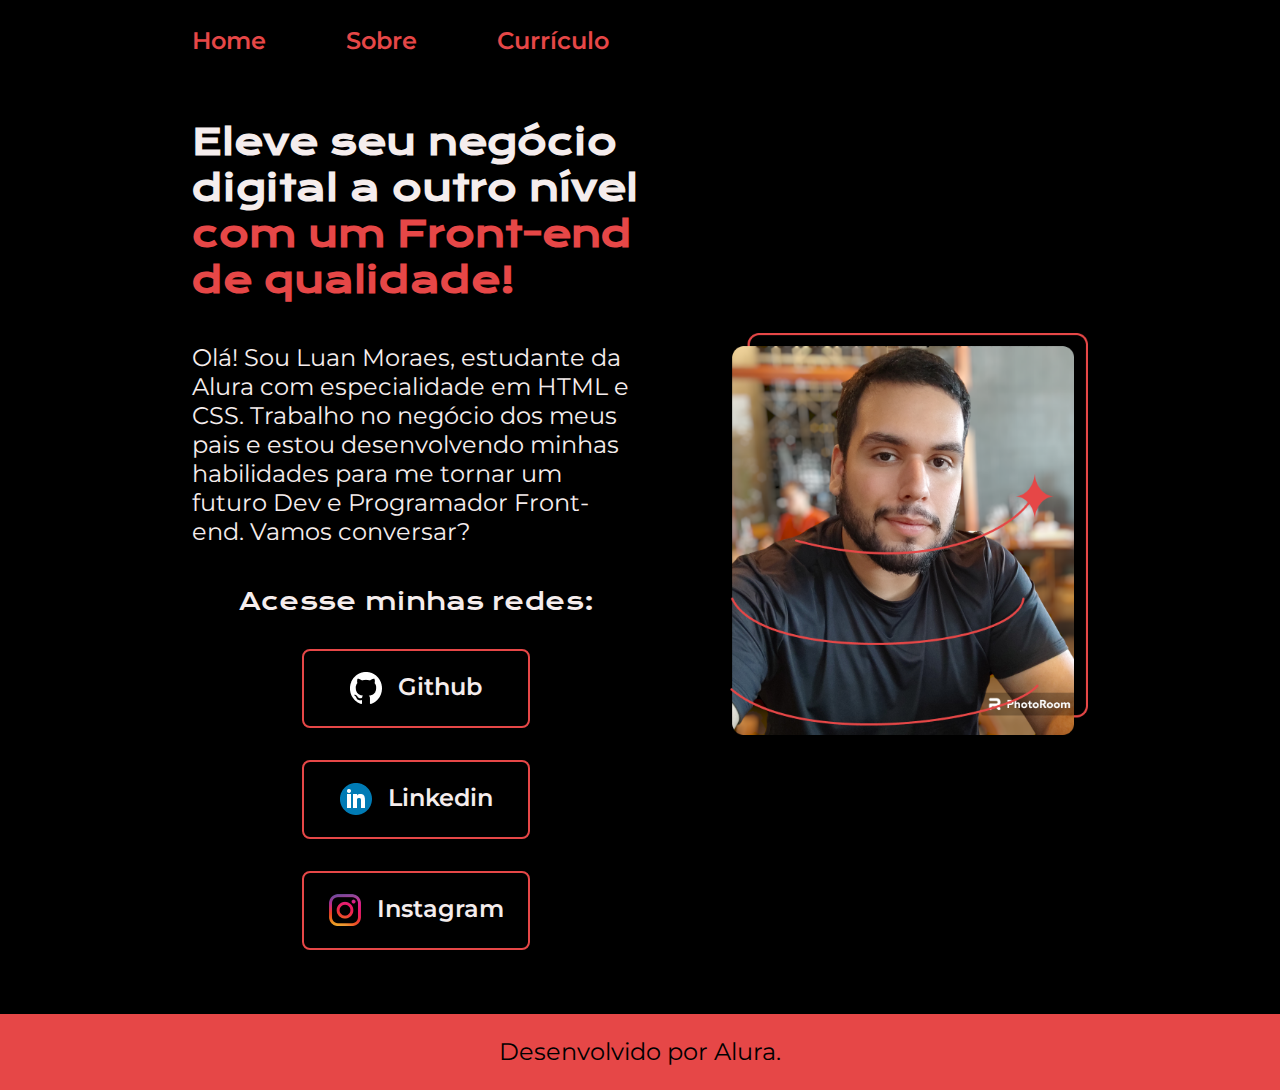
<file: index.html>
<!DOCTYPE html>
<html lang="pt-br">
<head>
    <meta charset="UTF-8">
    <meta http-equiv="X-UA-Compatible" content="IE=edge">
    <meta name="viewport" content="width=device-width, initial-scale=1.0">
    <title>Portfólio</title>
    <link rel="stylesheet" href="./styles/style.css">
</head>
<body>
    <header class="cabecalho">
        <nav class="cabecalho__menu">
            <a class="cabecalho__menu__link" href="index.html">Home</a>
            <a class="cabecalho__menu__link" href="about.html">Sobre</a>
            <a class="cabecalho__menu__link" href="curriculo.html">Currículo</a>
        </nav>
    </header>
    <main class="apresentacao">
        <section class="apresentacao__conteudo">
            <h1 class="apresentacao__conteudo__titulo">Eleve seu negócio digital a outro nível <strong class="titulo-destaque">com um Front-end de qualidade!</strong></h1>
            <p class="apresentacao__conteudo__texto">Olá! Sou Luan Moraes, estudante da Alura com especialidade em HTML e CSS. Trabalho no negócio dos meus pais e estou desenvolvendo minhas habilidades para me tornar um futuro Dev e Programador Front-end. Vamos conversar?</p>
            <div class="apresentacao__links">
                <h2 class="apresentacao__links__subtitulo">Acesse minhas redes:</h2>
                <a class= "apresentacao__links__navegacao" href="https://github.com/Luan-de-Amorim" target="_blank">
                    <img src="./assets/github.png">
                    Github
                </a>
                <a class= "apresentacao__links__navegacao" href="https://www.linkedin.com/in/luan-m-de-amorim-437a562a8/" target="_blank">
                    <img src= "assets/linkedin.png">
                    Linkedin
                </a>
                <a class= "apresentacao__links__navegacao" href="https://www.instagram.com/luan_deamorim/" target="_blank">
                    <img src="./assets/instagram.png">
                    Instagram
                </a>
            </div>
        </section>
        <img class="apresentacao__imagem" src="./assets/imagem de luan.png" alt="Foto de Luan">
    </main>
    <footer class="rodape">
        <p>Desenvolvido por Alura.</p>
    </footer>
</body>
</html>
</file>
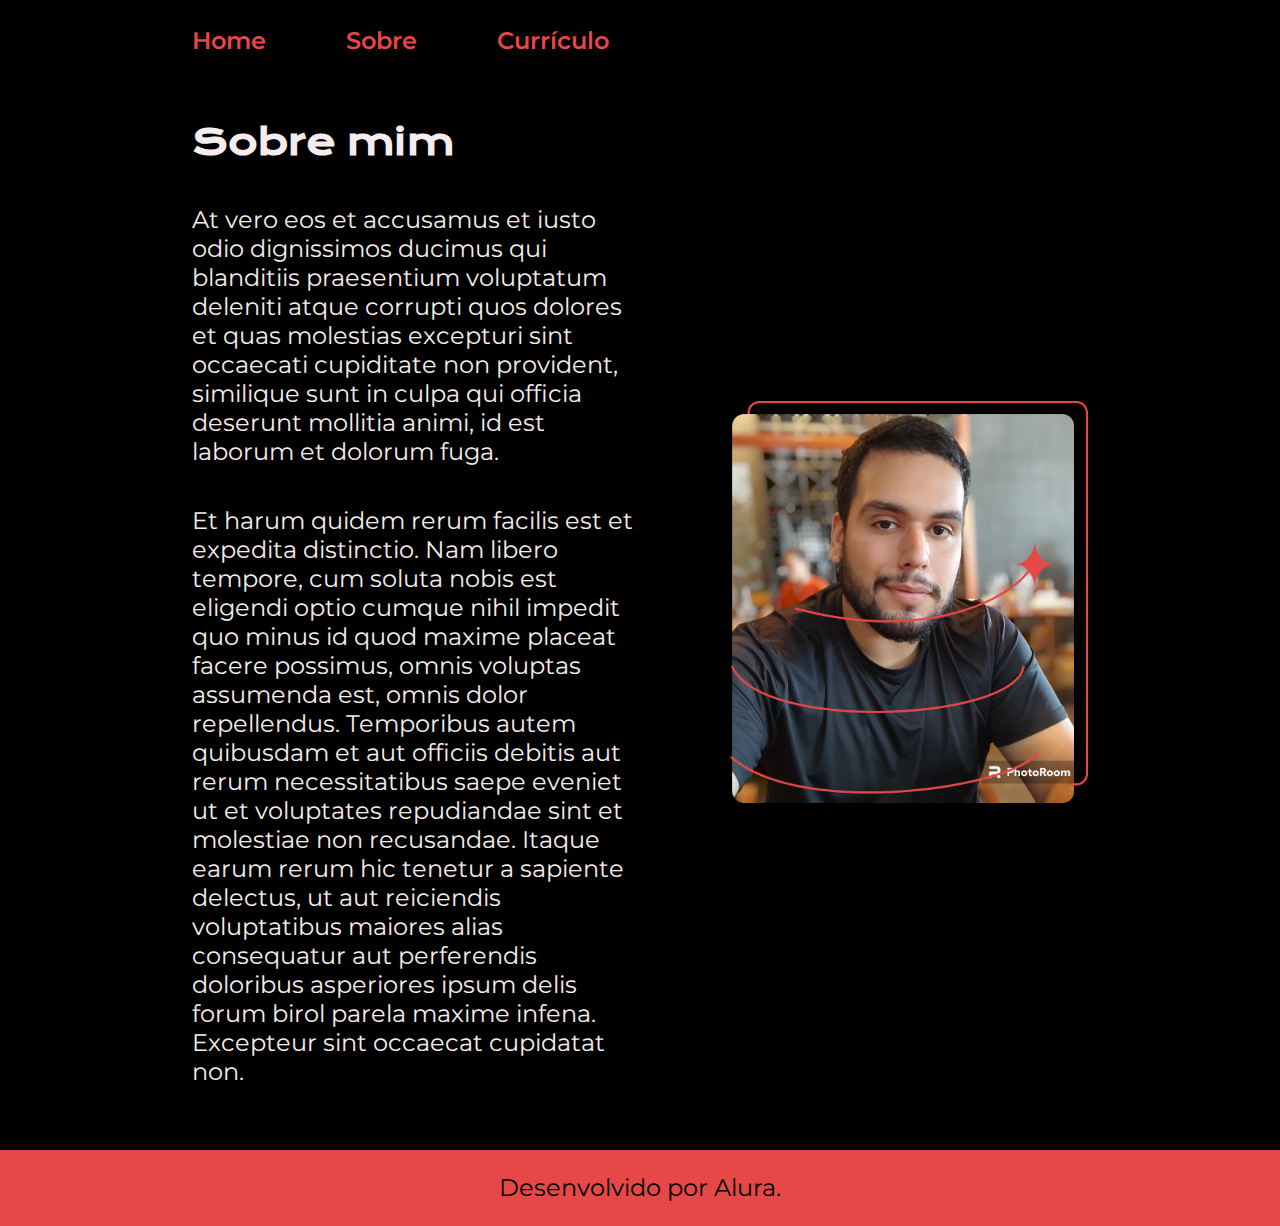
<file: about.html>
<!DOCTYPE html>
<html lang="pt-br">
<head>
    <meta charset="UTF-8">
    <meta name="viewport" content="width=device-width, initial-scale=1.0">
    <title>Sobre</title>
    <link rel="stylesheet" href="./styles/style.css">
</head>
<body>
    <header class="cabecalho">
        <nav class="cabecalho__menu">
            <a class="cabecalho__menu__link" href="index.html">Home</a>
            <a class="cabecalho__menu__link" href="about.html">Sobre</a>
            <a class="cabecalho__menu__link" href="curriculo.html">Currículo</a>
        </nav>
    </header>
    <main class="apresentacao">
        <section class="apresentacao__conteudo">
            <h1 class="apresentacao__conteudo__titulo">Sobre mim</h1>
            <p class="apresentacao__conteudo__texto">At vero eos et accusamus et iusto odio dignissimos ducimus qui blanditiis praesentium voluptatum deleniti atque corrupti quos dolores et quas molestias excepturi sint occaecati cupiditate non provident, similique sunt in culpa qui officia deserunt mollitia animi, id est laborum et dolorum fuga.</p>
            <p class="apresentacao__conteudo__texto">Et harum quidem rerum facilis est et expedita distinctio. Nam libero tempore, cum soluta nobis est eligendi optio cumque nihil impedit quo minus id quod maxime placeat facere possimus, omnis voluptas assumenda est, omnis dolor repellendus. Temporibus autem quibusdam et aut officiis debitis aut rerum necessitatibus saepe eveniet ut et voluptates repudiandae sint et molestiae non recusandae. Itaque earum rerum hic tenetur a sapiente delectus, ut aut reiciendis voluptatibus maiores alias consequatur aut perferendis doloribus asperiores ipsum delis forum birol parela maxime infena. Excepteur sint occaecat cupidatat non.</p>
        </section>
        <img class="apresentacao__imagem" src="./assets/imagem de luan.png" alt="Foto de Luan">
    </main>
    <footer class="rodape">
        <p>Desenvolvido por Alura.</p>
    </footer>
</body>
</html>
</file>
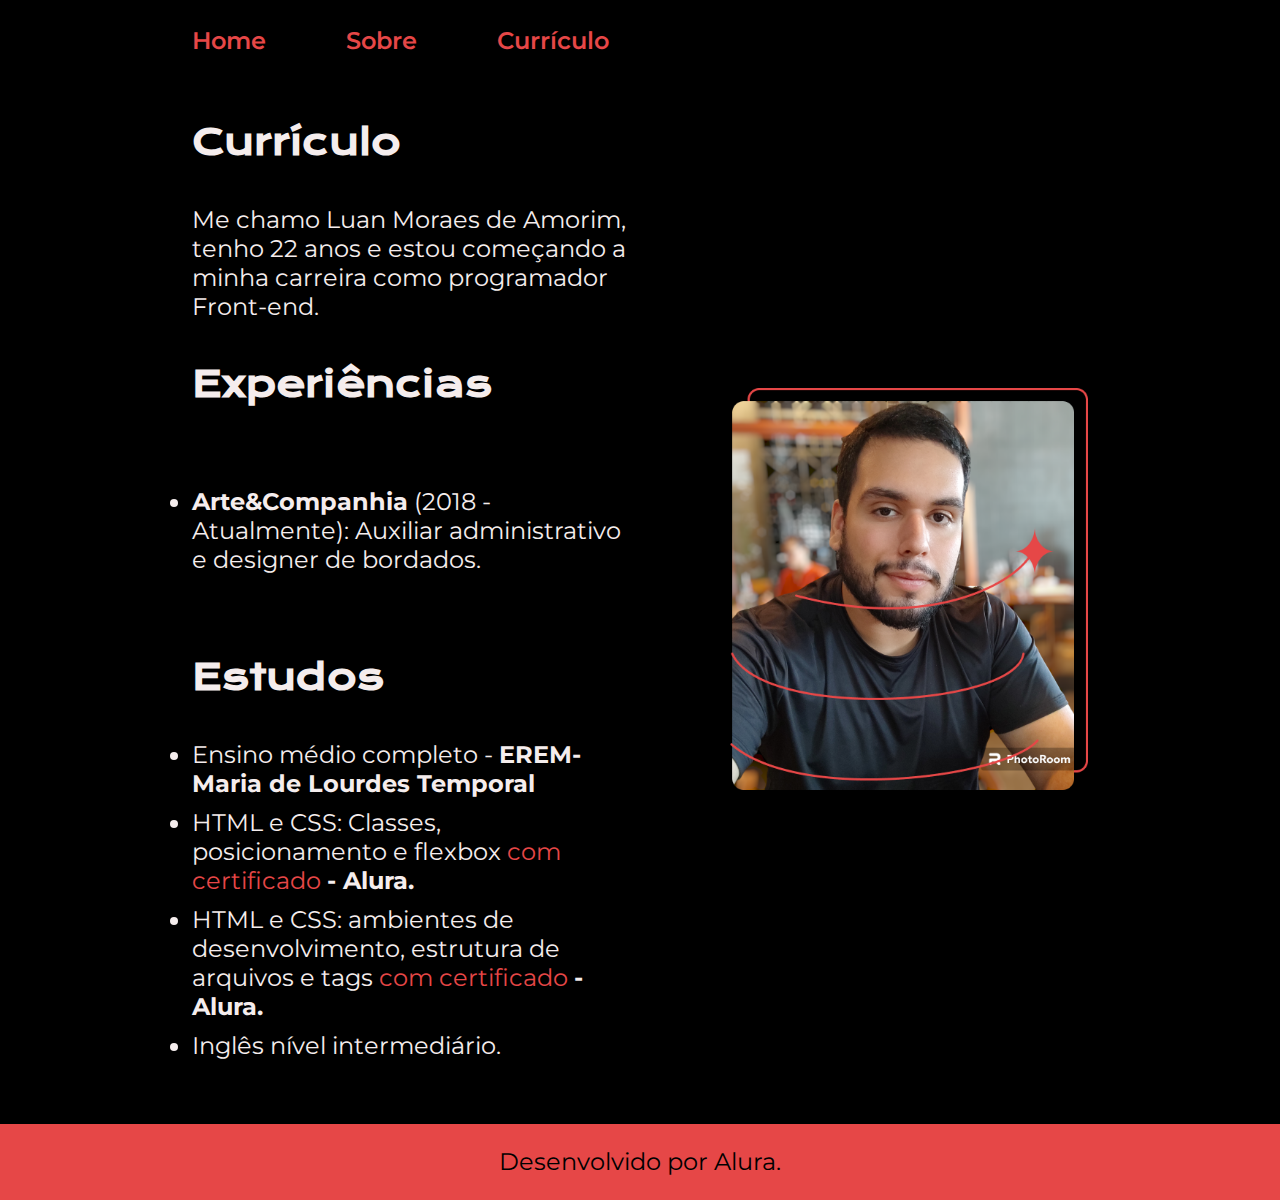
<file: curriculo.html>
<!DOCTYPE html>
<html lang="pt-br">
<head>
    <meta charset="UTF-8">
    <meta name="viewport" content="width=device-width, initial-scale=1.0">
    <title>Currículo</title>
    <link rel="stylesheet" href="./styles/style.css">
</head>
<body>
    <header class="cabecalho">
        <nav class="cabecalho__menu">
            <a class="cabecalho__menu__link" href="index.html">Home</a>
            <a class="cabecalho__menu__link" href="about.html">Sobre</a>
            <a class="cabecalho__menu__link" href="curriculo.html">Currículo</a>
        </nav>
    </header>
    <main class="apresentacao">
        <section class="apresentacao__conteudo">
            <h1 class="apresentacao__conteudo__titulo">Currículo</h1>
            <p class="apresentacao__conteudo__texto">
                Me chamo Luan Moraes de Amorim, tenho 22 anos e estou começando a minha carreira como programador Front-end.
            </p>
            <h2 class="apresentacao__conteudo__titulo">Experiências</h2>
            <p class="apresentacao__conteudo__texto">
            <ul class="apresentacao__conteudo__texto">
                <li> <strong>Arte&Companhia</strong> (2018 - Atualmente): Auxiliar administrativo e designer de bordados. </li>
            </ul>
            </p>
            <h2 class="apresentacao__conteudo__titulo">Estudos</h2>
            <div class="apresentacao__conteudo__texto">
            <ul class="apresentacao__conteudo__texto">
                <li class="espacamento">Ensino médio completo - <strong>EREM- Maria de Lourdes Temporal</strong></li>
                <li class="espacamento">HTML e CSS: Classes, posicionamento e flexbox <a href="https://cursos.alura.com.br/certificate/535ca525-67e6-442f-b832-41c9a37c8530?lang=pt_BR" target="_blank">com certificado </a> <strong>- Alura.</strong></li>
                <li class="espacamento">HTML e CSS: ambientes de desenvolvimento, estrutura de arquivos e tags <a href="https://cursos.alura.com.br/certificate/2dc4a33b-1012-40af-a330-42ce2b363ac1?lang=pt_BR" target="_blank">com certificado </a><strong>- Alura.</strong></li>
                <li>Inglês nível intermediário.</li>
            </ul>
            </div>    
        </section>
        <img class="apresentacao__imagem" src="./assets/imagem de luan.png" alt="Foto de Luan">
    </main> 
    <footer class="rodape">
        <p>Desenvolvido por Alura.</p>
    </footer>
</body>
</html>
</file>
<file: styles/style.css>
@import url('https://fonts.googleapis.com/css2?family=Krona+One&family=Montserrat:wght@400;600&display=swap');

:root {
    --cor-primaria: #000000;
    --cor-secundaria: #F5EDED;
    --cor-tercearia: #e64747;
    --cor-hover: #1d1d1d;

    --fonte-primaria: 'Krona One', sans-serif;
    --fonte-secundaria: 'Montserrat', sans-serif;
}

*{
    margin: 0;
    padding: 0;
}

body {
    /* height: 100vh; */
    box-sizing: border-box;
    background-color: var(--cor-primaria);
    color: var(--cor-secundaria);
}

.cabecalho {
    padding: 2% 0% 0% 15%;
}

.cabecalho__menu {
    display: flex;
    gap: 80px;
}

.cabecalho__menu__link {
    font-family: var(--fonte-secundaria);
    font-size: 1.5rem;
    font-weight: 600;
    color: var(--cor-tercearia);
    transition: color 0.2s ease;
    text-decoration: none;
}

.cabecalho__menu__link:hover {
    color: #ff8181;
}

.apresentacao {
    min-height: 68vh;
    padding: 5% 15%;
    display: flex;
    align-items: center;
    justify-content: space-between;
    gap: 82px;
}

.apresentacao__conteudo {
    width: 50%;
    display: flex;
    flex-direction: column;
    gap: 40px;
}

.apresentacao__conteudo__titulo {
    font-size: 2.25rem;
    font-family: var(--fonte-primaria);
}

.apresentacao__conteudo__texto {
    font-size: 1.5rem;
    font-family: var(--fonte-secundaria);
}

.titulo-destaque {
    color: var(--cor-tercearia);
}

.apresentacao__links {
    display: flex;
    flex-direction: column;
    justify-content: space-between;
    align-items: center;
    gap: 32px;
}

.apresentacao__links__subtitulo{
    font-family: var(--fonte-primaria);
    font-weight: 400;
    font-size: 1.5rem;
}

.apresentacao__links__navegacao {
    display: flex; 
    justify-content: center;
    gap: 16px;
    width: 50%;
    text-align: center;
    border: 2px solid var(--cor-tercearia);
    border-radius: 8px;
    font-size: 1.5rem;
    font-weight: 600;  
    padding: 21.5px 0;
    text-decoration: none;
    color: var(--cor-secundaria);
    font-family: var(--fonte-secundaria);
}

.apresentacao__links__navegacao:hover {
    background-color: var(--cor-hover);
    transition: background-color 0.2s ease;
}

.apresentacao__imagem {
    width: 40%
}

.rodape {
    padding: 23.64px;
    color: var(--cor-primaria);
    background-color: var(--cor-tercearia);
    text-align: center;
    font-family: var(--fonte-secundaria);
    font-size: 1.5rem;
    font-weight: 400;
}

.apresentacao__conteudo__texto a {
    text-decoration: none;
    color: var(--cor-tercearia);
}

.espacamento {
    padding-bottom: 10px;
}

@media (max-width: 1200px) {
    .apresentacao {
        flex-direction: column-reverse;
        padding: 5% 5% 10% 5%;
    }

    .apresentacao__conteudo {
        width: auto
    }

    .apresentacao__imagem {
        width: 80%
    }

    .cabecalho {
        padding: 10% 3% 10% 3%;

    }

    .cabecalho__menu {
        justify-content: center;
        gap: 8%
    }

    .apresentacao__links__navegacao {
        width: 60%;
    }
}
</file>
